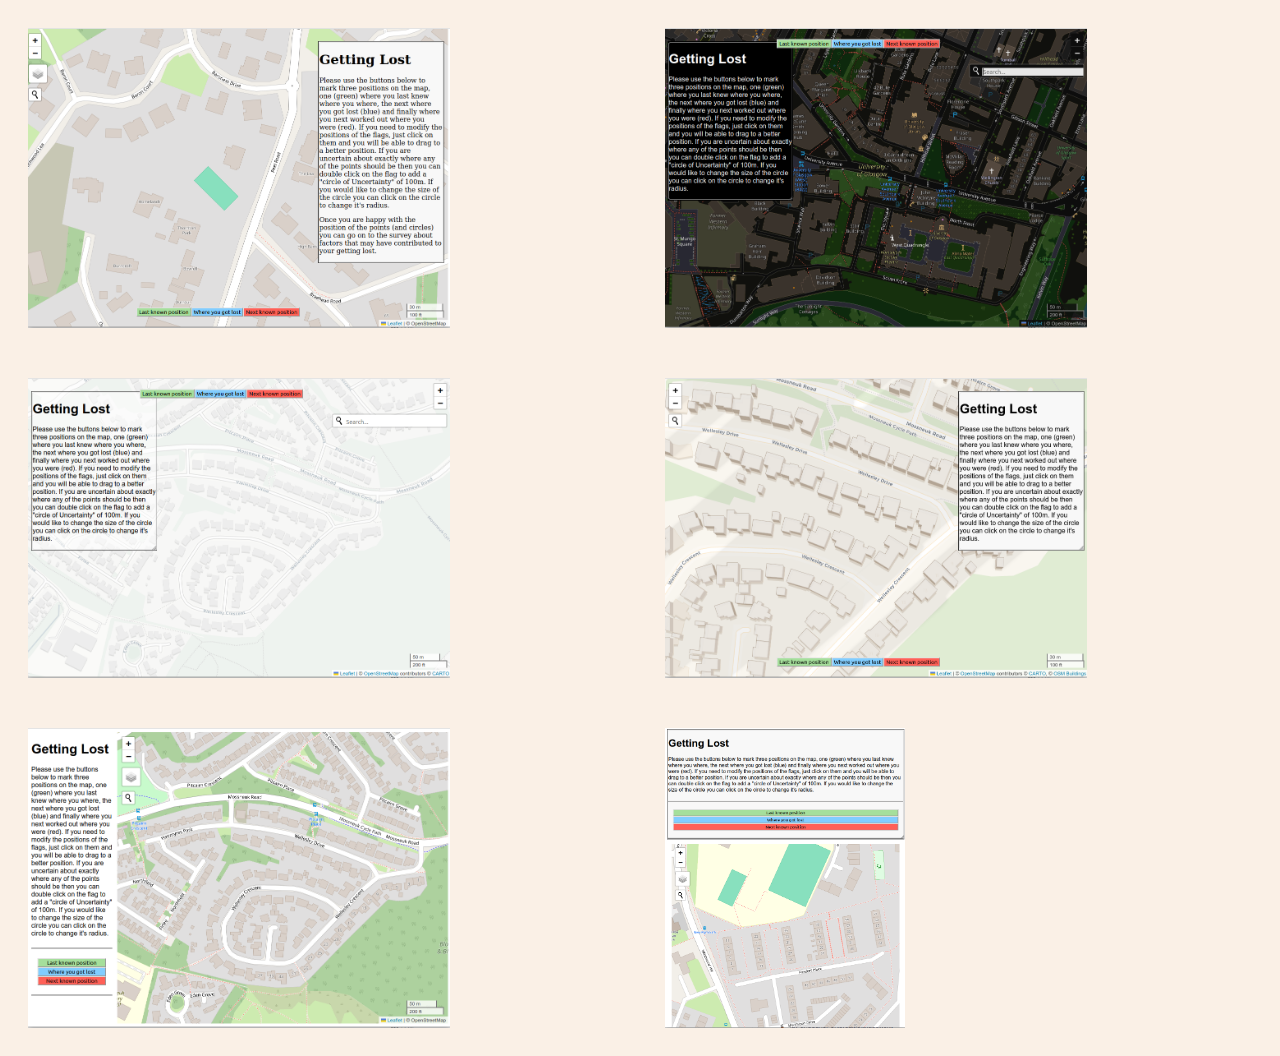
<file: getting-lost/index.html>
<head>
  <title>Getting Lost Sites</title>
  <style>
body {
  background-color: linen;
}

h1 {
  color: maroon;
  margin-left: 40px;
}
.grid {
  display: grid;
   grid-gap: 10px;
   grid-template-columns: 1fr 1fr ;
}
.grid img {
  padding: 10px;
  border: 1px;
  margin: 10px;
  height: 300px;
  width: auto;

}
</style>
</head>
<body>
  <div class="grid">
    <div class="item"><a href='./base/index.html'><img src="base.png" alt="Base Map"/></a></div>
    <div class="item"><a href='./dark/index.html'><img src="dark.png" alt="Darker Map"/></a></div>
    <div class="item"><a href='./light/index.html'><img src="light.png" alt="Lighter Map"/></a></div>
    <div class="item"><a href="./3d/index.html"><img src="3d.png" alt="3d map"/></a></div>
    <div class="item"><a href="./grid/index.html"><img src="frame.png" alt="frameed map"/></a></div>
    <div class="item"><a href="./mobile/index.html"><img src="mobile.png" alt="mobile map"/></a></div>
    </div>
</body>
</file>
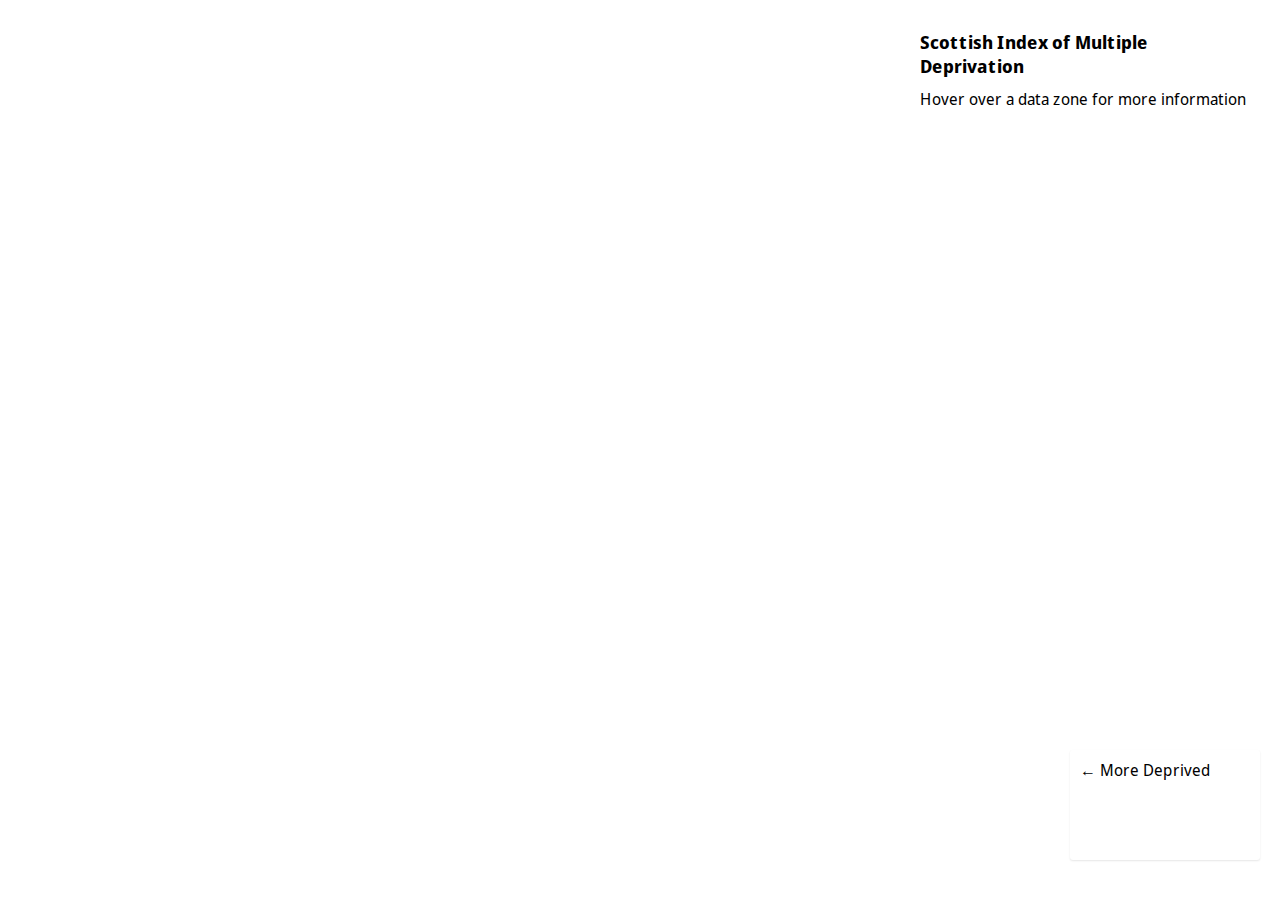
<file: lab2/index.html>
<!DOCTYPE html>
<html lang="en" >
<head>
  <meta charset="UTF-8">
  <title>CodePen - Lab 2 Solution</title>
  <link rel="stylesheet" href="./style.css">

</head>
<body>
<!-- partial:index.partial.html -->
<html lang='en'>

<head>
  <meta charset='utf-8' />
  <title>Ian's Homework solution</title>
  <meta name='viewport' content='width=device-width, initial-scale=1' />
  <!-- Mapbox JS API !-->
  <script src='https://api.tiles.mapbox.com/mapbox-gl-js/v2.9.2/mapbox-gl.js'></script>
  <!-- Mapbox CSS!-->
  <link href='https://api.tiles.mapbox.com/mapbox-gl-js/v2.9.2/mapbox-gl.css' rel='stylesheet' />
  <link rel="preconnect" href="https://fonts.googleapis.com">
  <link rel="preconnect" href="https://fonts.gstatic.com" crossorigin>
  <link href="https://fonts.googleapis.com/css2?family=Noto+Sans+Display&display=swap" rel="stylesheet">
  <script src='https://api.mapbox.com/mapbox-gl-js/plugins/mapbox-gl-geocoder/v4.7.0/mapbox-gl-geocoder.min.js'></script>
  <link rel='stylesheet' href='https://api.mapbox.com/mapbox-gl-js/plugins/mapbox-gl-geocoder/v4.7.0/mapbox-gl-geocoder.css' type='text/css' />
</head>

<body>
  <div id='map'></div>
  <div class="map-overlay" id="features">
    <h2>Scottish Index of Multiple Deprivation</h2>
    <div id="pd">
      <p>Hover over a data zone for more information</p>
    </div>
  </div>
  <div class="map-overlay" id="legend">
    <div>&#8592; More Deprived</div>
  </div>
</body>

</html>
<!-- partial -->
  <script  src="./script.js"></script>

</body>
</html>
</file>
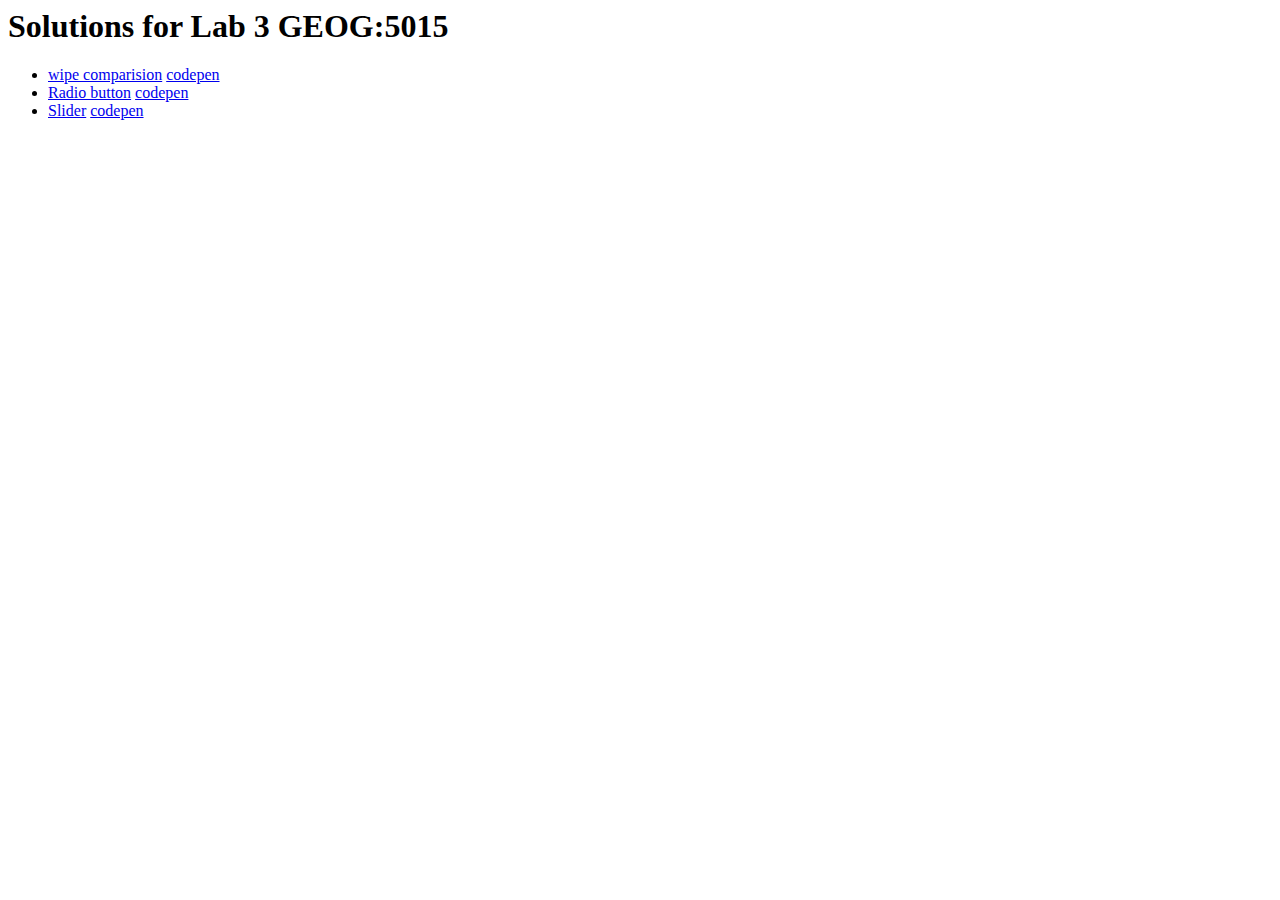
<file: lab3/index.html>
<html>
  <body>
    <h1>Solutions for Lab 3 GEOG:5015</h1>
    <ul>
      <li><a href="3.1/index.html">wipe comparision</a> <a
          href="https://codepen.io/ian-gla/pen/oNVwmpq">codepen</a></li>
      <li><a href="3.2/index.html">Radio button</a> <a href="https://codepen.io/ian-gla/pen/QWovVzX">codepen</a></li>
        <li><a href="3.3/index.html">Slider</a> <a href="https://codepen.io/ian-gla/pen/yLwXrdm">codepen</a></li>
     </ul>
  </body>
</html>
</file>
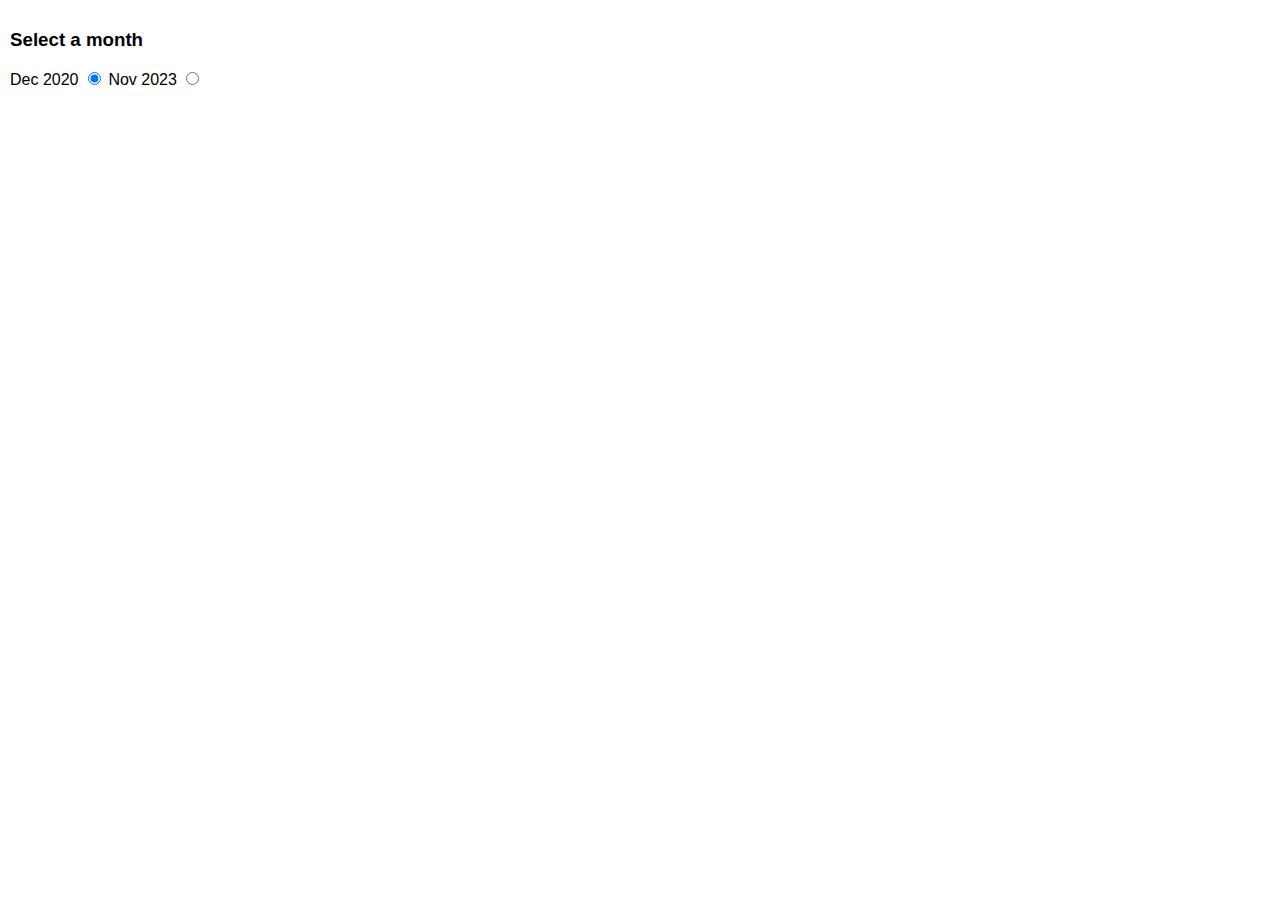
<file: lab3/3.2/index.html>
<!DOCTYPE html>
<html lang="en" >
<head>
  <meta charset="UTF-8">
  <title>CodePen - Lab 3-2 Solution</title>
  <link rel="stylesheet" href="./style.css">

</head>
<body>
<!-- partial:index.partial.html -->
<html lang='en'>

<head>
  <meta charset='utf-8' />
  <title>Toggle layers</title>
  <meta name='viewport' content='width=device-width, initial-scale=1' />
  <!-- Mapbox JS API !-->
  <script src='https://api.tiles.mapbox.com/mapbox-gl-js/v2.9.2/mapbox-gl.js'></script>
  <!-- Mapbox CSS!-->
  <link href='https://api.tiles.mapbox.com/mapbox-gl-js/v2.9.2/mapbox-gl.css' rel='stylesheet' />
</head>

<body>
  <div id="map"></div>
  <!--The menu element contains 2 radio buttons-->
  <div id="menu">
    <h3>Select a month</h3>
    <label class="container">Dec 2020
      <input id="style_2019" type="radio" checked="checked" name="radio">
      <span class="checkmark"></span>
    </label>
    <label class="container">Nov 2023 
      <input id="style_2021" type="radio" name="radio">
      <span class="checkmark"></span>
    </label>
  </div>
</body>

</html>
<!-- partial -->
  <script  src="./script.js"></script>

</body>
</html>
</file>
<file: lab2/style.css>
body {
  margin: 0;
  padding: 0;
}

h2,
h3 {
  margin: 10px;
  font-size: 18px;
}

h3 {
  font-size: 16px;
}

p {
  margin: 10px;
}

/**
* Create a position for the map
* on the page */
#map {
  position: absolute;
  top: 0;
  bottom: 0;
  width: 100%;
}

/**
* Set rules for how the map overlays
* (information box and legend) will be displayed
* on the page. */
.map-overlay {
  position: absolute;
  bottom: 0;
  right: 0;
  background: #fff;
  margin-right: 20px;
  font-family: 'Noto Sans Display', sans-serif;
  overflow: auto;
  border-radius: 3px;
}

#features {
  top: 0;
  height: 100px;
  margin-top: 20px;
  width: 350px;
}

#legend {
    padding: 5px 10px 5px 10px;
    box-shadow: 0 1px 2px rgba(0, 0, 0, 0.1);
    line-height: 30px;
    height: 100px;
    bottom: 40px;
    width: 170px;
  }
  .legend-key {
    display: inline;
    border-radius: 20%;
    width: 20px;
    height: 20px;
    padding: 5px;
  }
}

.legend-key {
  display: inline-block;
  border-radius: 20%;
  width: 10px;
  height: 10px;
  margin-right: 5px;
}
</file>
<file: lab3/3.2/style.css>
body {
  margin: 0;
  padding: 0;
}
#map {
  position: absolute;
  top: 0;
  bottom: 0;
  width: 100%;
}
#menu {
  position: absolute;
  background: white;
  padding: 10px;
  font-family: "Open Sans", sans-serif;
}
</file>
